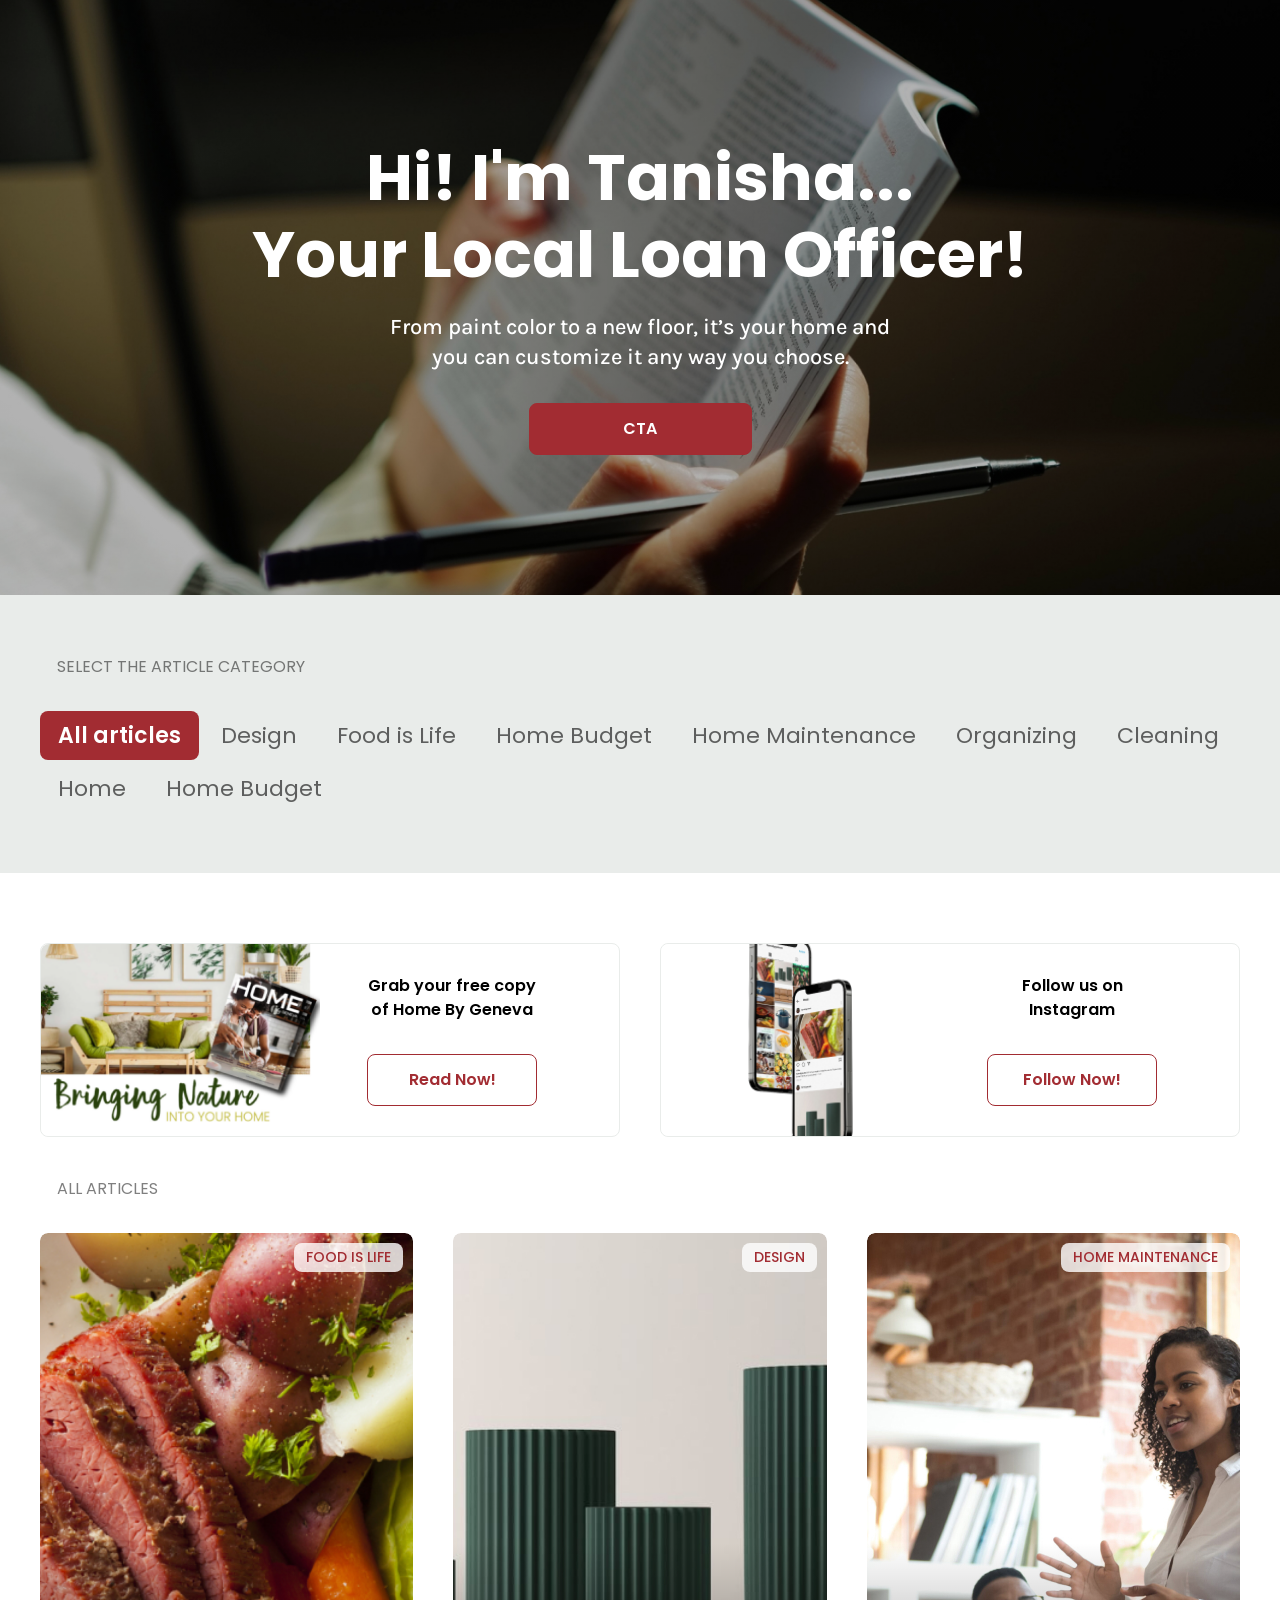
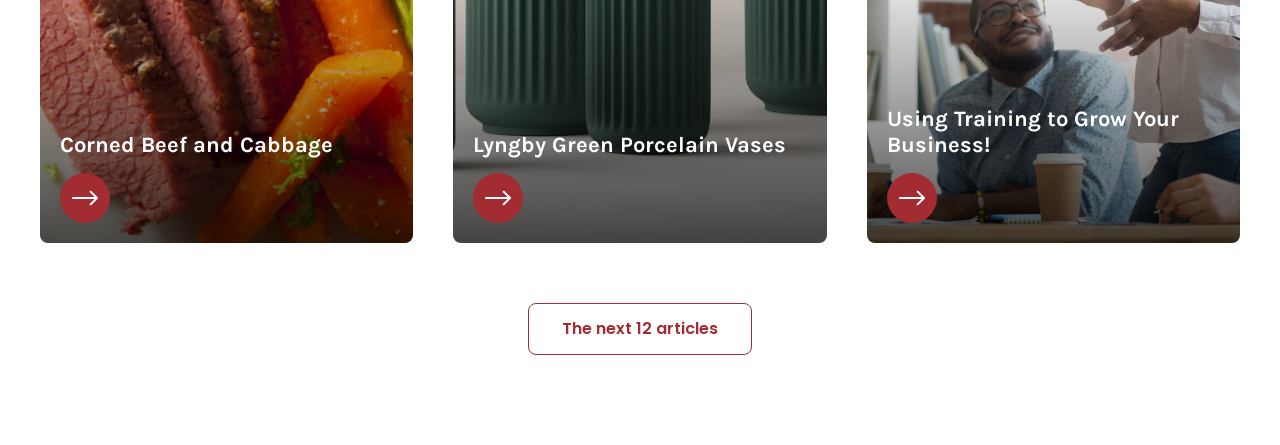
<file: index.html>
<!DOCTYPE html>
<html lang="en">

<head>
  <meta charset="UTF-8">
  <meta http-equiv="X-UA-Compatible" content="IE=edge">
  <meta name="viewport" content="width=device-width, initial-scale=1.0">
  <link rel="stylesheet" href="./scss/styles.css">
  <title>Geneva</title>
</head>

<body>
  <header></header>
  <main>

    <section class="hero">
      <img class="hero__img" src="./img/hero.jpg" alt="hero-bg" />
      <div class="container">
        <div class="hero__info">
          <h1 class="hero__title">
            Hi! I'm Tanisha...<br />
            Your Local Loan Officer!
          </h1>
          <p class="hero__descr">
            From paint color to a new floor, it’s your home and you can customize it any way you choose.
          </p>
          <button class=" hero__btn btn">
            CTA
          </button>
        </div>
      </div>

    </section>
    <section class="section">
      <div class="tags">
        <div class="container">
          <p class="tags__title h2">
            select the article category
          </p>
          <div class="tags__wrapper">
            <a href="#" class="tags__tag js--active">
              All <span class="tags__tag--hidden">articles</span>
            </a>
            <a href="#" class="tags__tag">
              Design
            </a>
            <a href="#" class="tags__tag">
              Food is Life
            </a>
            <a href="#" class="tags__tag">
              Home Budget
            </a>
            <a href="#" class="tags__tag">
              Home Maintenance
            </a>
            <a href="#" class="tags__tag">
              Organizing
            </a>
            <a href="#" class="tags__tag">
              Cleaning
            </a>
            <a href="#" class="tags__tag">
              Home
            </a>
            <a href="#" class="tags__tag">
              Home Budget
            </a>
          </div>
        </div>
      </div>
      <div class="body">
        <div class="container">
          <div class="body__banners">
            <div class="body__banner banner">
              <img class="banner__img" src="./img/read-banner.png" alt="books" />
              <div class="banner__content">
                <p class="banner__title">
                  Grab your free copy of Home By Geneva
                </p>
                <a href="#" class="banner__btn btn">Read Now!</a>
              </div>

            </div>
            <div class="body__banner banner">
              <img class="banner__img" src="./img/insta-banner.png" alt="instagram" />
              <div class="banner__content">
                <p class="banner__title">
                  Follow us on Instagram
                </p>
                <a href="#" class="banner__btn btn">Follow Now!</a>
              </div>

            </div>
          </div>
          <h2 class="body__h2 h2">
            All articles
          </h2>
          <div class="articles">
            <a href="#" class="articles__preview">
              <div class="articles__tag">
                Food is Life
              </div>
              <img class="articles__img" src="./img/article-img.jpg" alt="food" />
              <div class="articles__info">
                <h3 class="articles__title">
                  Corned Beef and Cabbage
                </h3>
                <button class="articles__btn">
                  <svg width="26" height="16" viewBox="0 0 26 16" fill="none" xmlns="http://www.w3.org/2000/svg">
                    <path
                      d="M1 7C0.447715 7 -4.82823e-08 7.44772 0 8C4.82823e-08 8.55228 0.447715 9 1 9L1 7ZM25.7071 8.7071C26.0976 8.31658 26.0976 7.68342 25.7071 7.29289L19.3431 0.928931C18.9526 0.538406 18.3195 0.538406 17.9289 0.928931C17.5384 1.31946 17.5384 1.95262 17.9289 2.34314L23.5858 8L17.9289 13.6569C17.5384 14.0474 17.5384 14.6805 17.9289 15.0711C18.3195 15.4616 18.9526 15.4616 19.3431 15.0711L25.7071 8.7071ZM1 9L25 9L25 7L1 7L1 9Z"
                      fill="white" />
                  </svg>
                </button>
              </div>
            </a>
            <a href="#" class="articles__preview">
              <div class="articles__tag">
                Design
              </div>
              <img class="articles__img" src="./img/article-img-2.jpg" alt="food" />
              <div class="articles__info">
                <h3 class="articles__title">
                  Lyngby Green Porcelain Vases
                </h3>
                <button class="articles__btn">
                  <svg width="26" height="16" viewBox="0 0 26 16" fill="none" xmlns="http://www.w3.org/2000/svg">
                    <path
                      d="M1 7C0.447715 7 -4.82823e-08 7.44772 0 8C4.82823e-08 8.55228 0.447715 9 1 9L1 7ZM25.7071 8.7071C26.0976 8.31658 26.0976 7.68342 25.7071 7.29289L19.3431 0.928931C18.9526 0.538406 18.3195 0.538406 17.9289 0.928931C17.5384 1.31946 17.5384 1.95262 17.9289 2.34314L23.5858 8L17.9289 13.6569C17.5384 14.0474 17.5384 14.6805 17.9289 15.0711C18.3195 15.4616 18.9526 15.4616 19.3431 15.0711L25.7071 8.7071ZM1 9L25 9L25 7L1 7L1 9Z"
                      fill="white" />
                  </svg>
                </button>
              </div>
            </a>
            <a href="#" class="articles__preview">
              <div class="articles__tag">
                Home Maintenance
              </div>
              <img class="articles__img" src="./img/article-img-3.jpg" alt="food" />
              <div class="articles__info">
                <h3 class="articles__title">
                  Using Training to Grow Your Business!
                </h3>
                <button class="articles__btn">
                  <svg width="26" height="16" viewBox="0 0 26 16" fill="none" xmlns="http://www.w3.org/2000/svg">
                    <path
                      d="M1 7C0.447715 7 -4.82823e-08 7.44772 0 8C4.82823e-08 8.55228 0.447715 9 1 9L1 7ZM25.7071 8.7071C26.0976 8.31658 26.0976 7.68342 25.7071 7.29289L19.3431 0.928931C18.9526 0.538406 18.3195 0.538406 17.9289 0.928931C17.5384 1.31946 17.5384 1.95262 17.9289 2.34314L23.5858 8L17.9289 13.6569C17.5384 14.0474 17.5384 14.6805 17.9289 15.0711C18.3195 15.4616 18.9526 15.4616 19.3431 15.0711L25.7071 8.7071ZM1 9L25 9L25 7L1 7L1 9Z"
                      fill="white" />
                  </svg>
                </button>
              </div>
            </a>

          </div>
          <div class="body__footer">
            <button class="body__more btn">
              The next 12 articles
            </button>
          </div>
        </div>

      </div>

    </section>
  </main>
  <footer></footer>
</body>

</html>
</file>
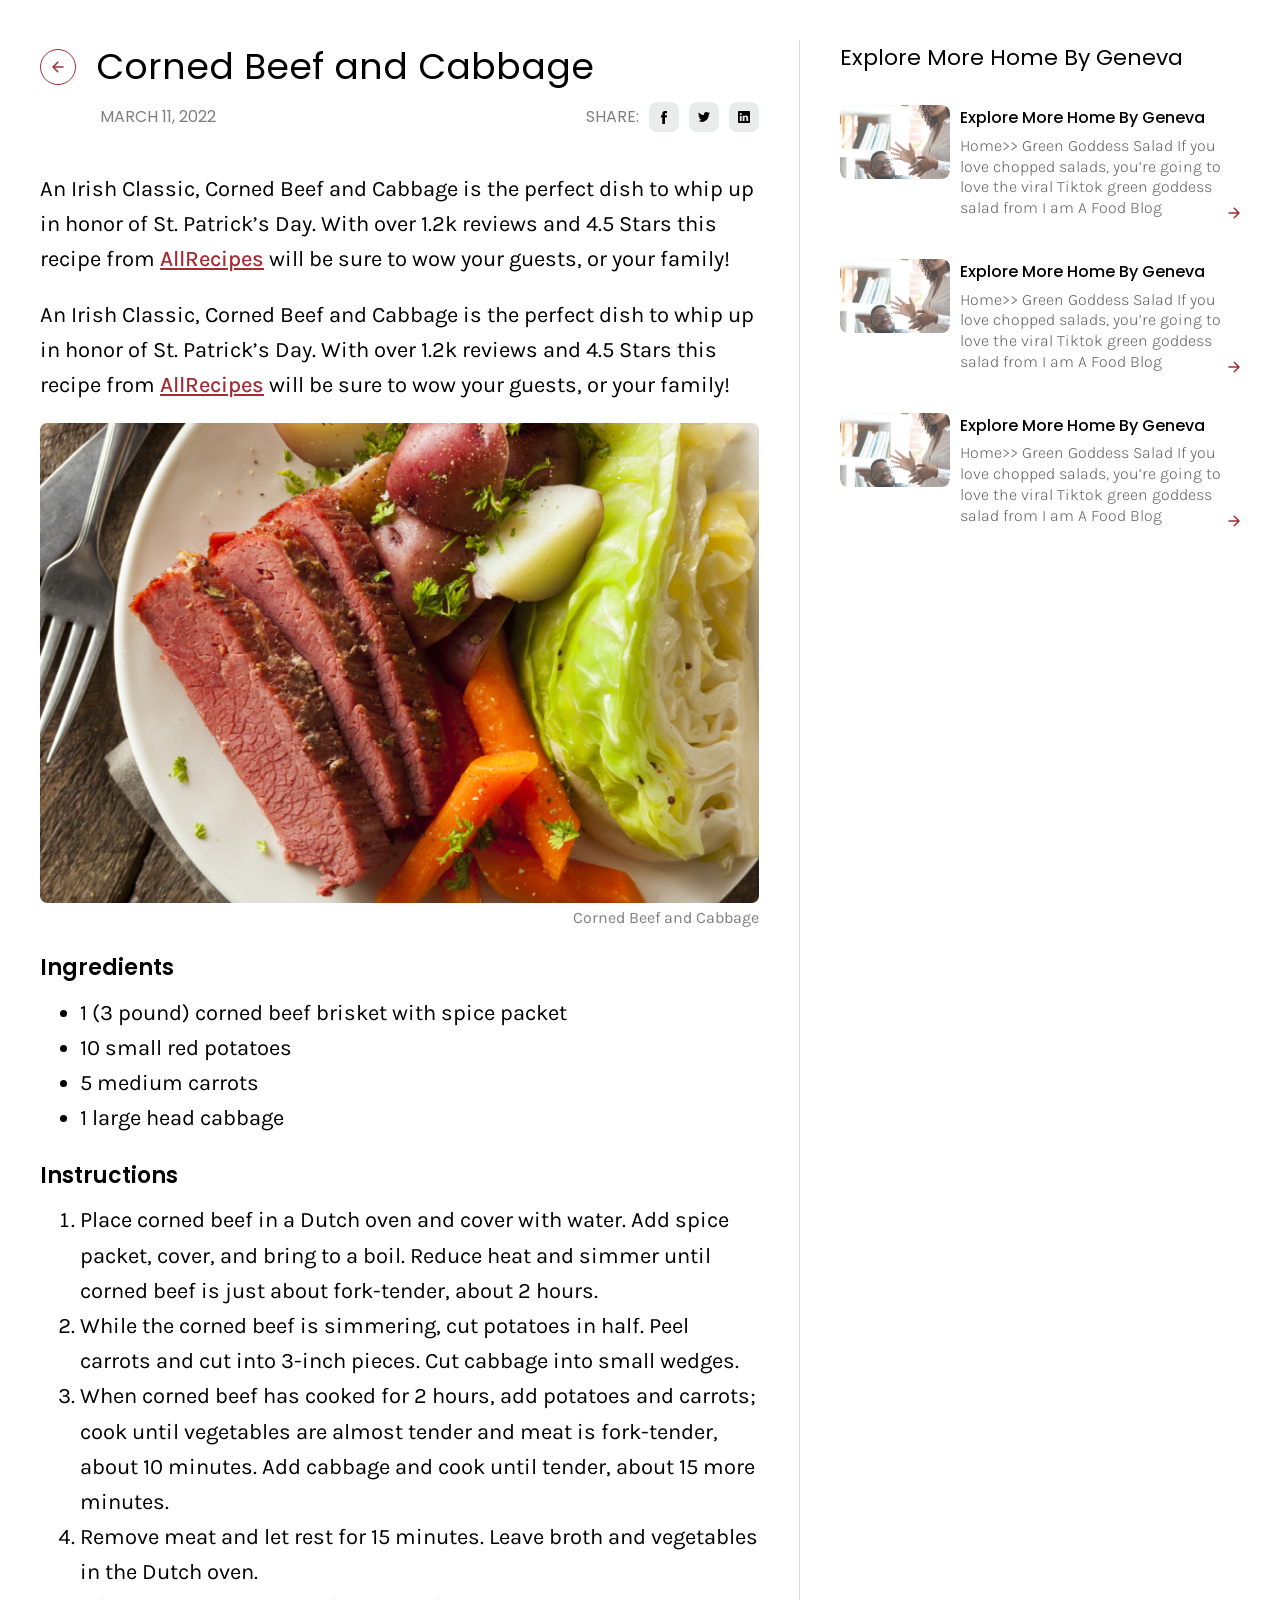
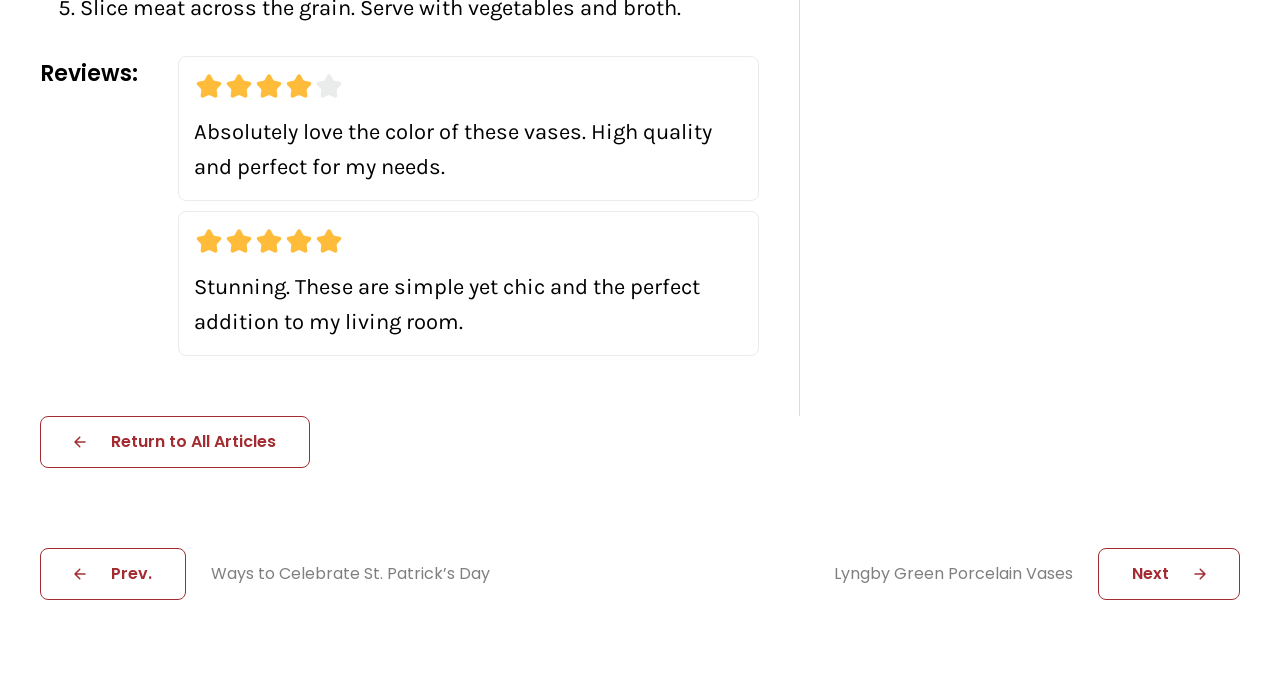
<file: article.html>
<!DOCTYPE html>
<html lang="en">

<head>
  <meta charset="UTF-8">
  <meta http-equiv="X-UA-Compatible" content="IE=edge">
  <meta name="viewport" content="width=device-width, initial-scale=1.0">
  <link rel="stylesheet" href="./scss/styles.css">

  <title>Article</title>
</head>

<body>
  <header></header>
  <main class="main">
    <div class="container">
      <div class="article__wrp">
        <div class="article">
          <h1 class="article__title">
            <svg class="circle-arrow" width="36" height="36" viewBox="0 0 36 36" fill="none"
              xmlns="http://www.w3.org/2000/svg">
              <path
                d="M0.500002 18C0.500001 8.33502 8.33502 0.499999 18 0.499998C27.665 0.499997 35.5 8.33501 35.5 18C35.5 27.665 27.665 35.5 18 35.5C8.33502 35.5 0.500003 27.665 0.500002 18Z"
                stroke="#A22C32" />
              <path
                d="M23 18.75C23.4142 18.75 23.75 18.4142 23.75 18C23.75 17.5858 23.4142 17.25 23 17.25V18.75ZM12.4697 17.4697C12.1768 17.7626 12.1768 18.2374 12.4697 18.5303L17.2426 23.3033C17.5355 23.5962 18.0104 23.5962 18.3033 23.3033C18.5962 23.0104 18.5962 22.5355 18.3033 22.2426L14.0607 18L18.3033 13.7574C18.5962 13.4645 18.5962 12.9896 18.3033 12.6967C18.0104 12.4038 17.5355 12.4038 17.2426 12.6967L12.4697 17.4697ZM23 17.25H13V18.75H23V17.25Z"
                fill="#A22C32" />
            </svg>
            Corned Beef and Cabbage
          </h1>
          <div class="article__links">
            <p class="article__date">March 11, 2022</p>
            <div class="article__socials">
              <span class="article__social-text">
                Share:
              </span>
              <div class="article__social-icons">
                <a href="#" class="article__social-icon">
                  <svg width="6" height="13" viewBox="0 0 6 13" fill="none" xmlns="http://www.w3.org/2000/svg">
                    <path
                      d="M5.75839 6.48748H3.97872V13H1.28239V6.48748H0V4.19872H1.28239V2.71763C1.28239 1.6585 1.78606 0 4.00273 0L6 0.00834665V2.22998H4.55085C4.31314 2.22998 3.9789 2.34861 3.9789 2.85384V4.20085H5.99396L5.75839 6.48748Z"
                      fill="black" />
                  </svg>
                </a>
                <a href="#" class="article__social-icon">
                  <svg width="12" height="10" viewBox="0 0 12 10" fill="none" xmlns="http://www.w3.org/2000/svg">
                    <path
                      d="M12 1.18385C11.5586 1.38454 11.0838 1.52029 10.5859 1.58091C11.0943 1.26857 11.4844 0.774358 11.6686 0.184505C11.1929 0.473877 10.6657 0.683799 10.1052 0.79695C9.65611 0.306505 9.01625 0 8.30772 0C6.94832 0 5.84577 1.13057 5.84577 2.52452C5.84577 2.72239 5.86762 2.915 5.90985 3.09988C3.86377 2.99463 2.04957 1.98965 0.835215 0.461828C0.623336 0.834604 0.50179 1.26857 0.50179 1.73115C0.50179 2.6068 0.936748 3.37984 1.59699 3.83244C1.19361 3.81945 0.813734 3.70592 0.481961 3.51633C0.481777 3.52706 0.481777 3.5378 0.481777 3.54834C0.481777 4.77153 1.33076 5.79177 2.45681 6.02353C2.25044 6.08152 2.0325 6.11221 1.80832 6.11221C1.64932 6.11221 1.49527 6.09658 1.34508 6.06721C1.65831 7.06994 2.56734 7.79987 3.64491 7.82039C2.80217 8.4976 1.74075 8.90106 0.586983 8.90106C0.38869 8.90106 0.192234 8.8892 0 8.86567C1.08896 9.58223 2.38337 10 3.77362 10C8.30203 10 10.7785 6.15325 10.7785 2.81691C10.7785 2.70752 10.7761 2.59851 10.7713 2.49045C11.2527 2.13461 11.6701 1.69011 12 1.18385V1.18385Z"
                      fill="black" />
                  </svg>
                </a>
                <a href="#" class="article__social-icon">
                  <svg width="12" height="12" viewBox="0 0 12 12" fill="none" xmlns="http://www.w3.org/2000/svg">
                    <path
                      d="M11.1127 8.38973e-05H0.887324C0.772381 -0.00150285 0.65825 0.0194321 0.551448 0.0616933C0.444646 0.103954 0.347266 0.166714 0.264868 0.246388C0.18247 0.326061 0.116669 0.421089 0.0712225 0.526042C0.0257761 0.630996 0.00157448 0.74382 0 0.858072V11.1419C0.00157448 11.2562 0.0257761 11.369 0.0712225 11.474C0.116669 11.5789 0.18247 11.6739 0.264868 11.7536C0.347266 11.8333 0.444646 11.896 0.551448 11.9383C0.65825 11.9806 0.772381 12.0015 0.887324 11.9999H11.1127C11.2276 12.0015 11.3418 11.9806 11.4486 11.9383C11.5554 11.896 11.6527 11.8333 11.7351 11.7536C11.8175 11.6739 11.8833 11.5789 11.9288 11.474C11.9742 11.369 11.9984 11.2562 12 11.1419V0.858072C11.9984 0.74382 11.9742 0.630996 11.9288 0.526042C11.8833 0.421089 11.8175 0.326061 11.7351 0.246388C11.6527 0.166714 11.5554 0.103954 11.4486 0.0616933C11.3418 0.0194321 11.2276 -0.00150285 11.1127 8.38973e-05ZM3.63984 10.0439H1.82897V4.64402H3.63984V10.0439ZM2.73441 3.88803C2.48467 3.88803 2.24515 3.78942 2.06856 3.61388C1.89197 3.43835 1.79276 3.20028 1.79276 2.95204C1.79276 2.7038 1.89197 2.46573 2.06856 2.2902C2.24515 2.11467 2.48467 2.01606 2.73441 2.01606C2.86702 2.00111 3.00131 2.01417 3.1285 2.05438C3.25568 2.0946 3.37288 2.16107 3.47243 2.24943C3.57198 2.33779 3.65163 2.44606 3.70616 2.56714C3.76069 2.68822 3.78888 2.81938 3.78888 2.95204C3.78888 3.0847 3.76069 3.21587 3.70616 3.33695C3.65163 3.45803 3.57198 3.56629 3.47243 3.65466C3.37288 3.74302 3.25568 3.80948 3.1285 3.8497C3.00131 3.88992 2.86702 3.90298 2.73441 3.88803ZM10.171 10.0439H8.36016V7.14598C8.36016 6.41999 8.1006 5.946 7.44266 5.946C7.23903 5.94748 7.04076 6.01097 6.87455 6.1279C6.70834 6.24483 6.58218 6.4096 6.51308 6.59999C6.46584 6.74101 6.44537 6.88953 6.45272 7.03798V10.0379H4.64185C4.64185 10.0379 4.64185 5.13001 4.64185 4.63802H6.45272V5.40001C6.61722 5.11628 6.85648 4.88253 7.14473 4.72394C7.43298 4.56535 7.7593 4.48793 8.08853 4.50002C9.29577 4.50002 10.171 5.27401 10.171 6.93599V10.0439Z"
                      fill="black" />
                  </svg>
                </a>
              </div>
            </div>

          </div>
          <div class="article__body">
            <p>An Irish Classic, Corned Beef and Cabbage is the perfect dish to whip up in honor of St. Patrick’s Day.
              With over 1.2k reviews and 4.5 Stars this recipe from <a href="#">AllRecipes</a> will be sure to wow
              your
              guests, or your
              family!</p>
            <p>An Irish Classic, Corned Beef and Cabbage is the perfect dish to whip up in honor of St. Patrick’s Day.
              With over 1.2k reviews and 4.5 Stars this recipe from <a href="#">AllRecipes</a> will be sure to wow
              your
              guests, or your
              family!</p>
            <img src="./img/article-img.jpg" alt="" />
            <span class="img-descr">Corned Beef and Cabbage</span>
            <h2>Ingredients</h2>
            <ul>
              <li>1 (3 pound) corned beef brisket with spice packet</li>
              <li>10 small red potatoes</li>
              <li>5 medium carrots</li>
              <li>1 large head cabbage</li>
            </ul>
            <h2>
              Instructions
            </h2>
            <ol>
              <li>
                Place corned beef in a Dutch oven and cover with water. Add spice packet, cover, and bring to a boil.
                Reduce
                heat and simmer until corned beef is just about fork-tender, about 2 hours.
              </li>
              <li>
                While the corned beef is simmering, cut potatoes in half. Peel carrots and cut into 3-inch pieces. Cut
                cabbage into small wedges.
              </li>
              <li>
                When corned beef has cooked for 2 hours, add potatoes and carrots; cook until vegetables are almost
                tender
                and meat is fork-tender, about 10 minutes. Add cabbage and cook until tender, about 15 more minutes.
              </li>
              <li>
                Remove meat and let rest for 15 minutes. Leave broth and vegetables in the Dutch oven.
              </li>
              <li>
                Slice meat across the grain. Serve with vegetables and broth.
              </li>
            </ol>
            <div class="reviews">
              <h2>Reviews:</h2>
              <div class="reviews__wrapper">
                <div class="reviews__box">
                  <div class="stars">
                    <svg width="150" height="30" viewBox="0 0 150 30" fill="none" xmlns="http://www.w3.org/2000/svg">
                      <path
                        d="M13.2441 3.21957C14.0021 1.82969 15.9979 1.82969 16.7559 3.21957L19.2183 7.73483C19.506 8.26228 20.0155 8.63248 20.6061 8.74306L25.6613 9.68973C27.2174 9.98113 27.8341 11.8792 26.7464 13.0296L23.2131 16.7668C22.8004 17.2034 22.6058 17.8024 22.6831 18.3982L23.3449 23.4985C23.5486 25.0685 21.934 26.2415 20.5038 25.5626L15.8577 23.3571C15.3149 23.0995 14.6851 23.0995 14.1423 23.3571L9.49616 25.5626C8.06597 26.2415 6.4514 25.0685 6.65512 23.4985L7.31693 18.3982C7.39424 17.8024 7.19962 17.2034 6.78687 16.7668L3.25356 13.0296C2.16594 11.8792 2.78264 9.98113 4.33874 9.68973L9.39394 8.74306C9.98447 8.63248 10.494 8.26228 10.7817 7.73483L13.2441 3.21957Z"
                        fill="#FFBC3A" />
                      <path
                        d="M43.2441 3.21957C44.0021 1.82969 45.9979 1.82969 46.7559 3.21957L49.2183 7.73483C49.506 8.26228 50.0155 8.63248 50.6061 8.74306L55.6613 9.68973C57.2174 9.98113 57.8341 11.8792 56.7464 13.0296L53.2131 16.7668C52.8004 17.2034 52.6058 17.8024 52.6831 18.3982L53.3449 23.4985C53.5486 25.0685 51.934 26.2415 50.5038 25.5626L45.8577 23.3571C45.3149 23.0995 44.6851 23.0995 44.1423 23.3571L39.4962 25.5626C38.066 26.2415 36.4514 25.0685 36.6551 23.4985L37.3169 18.3982C37.3942 17.8024 37.1996 17.2034 36.7869 16.7668L33.2536 13.0296C32.1659 11.8792 32.7826 9.98113 34.3387 9.68973L39.3939 8.74306C39.9845 8.63248 40.494 8.26228 40.7817 7.73483L43.2441 3.21957Z"
                        fill="#FFBC3A" />
                      <path
                        d="M73.2441 3.21957C74.0021 1.82969 75.9979 1.82969 76.7559 3.21957L79.2183 7.73483C79.506 8.26228 80.0155 8.63248 80.6061 8.74306L85.6613 9.68973C87.2174 9.98113 87.8341 11.8792 86.7464 13.0296L83.2131 16.7668C82.8004 17.2034 82.6058 17.8024 82.6831 18.3982L83.3449 23.4985C83.5486 25.0685 81.934 26.2415 80.5038 25.5626L75.8577 23.3571C75.3149 23.0995 74.6851 23.0995 74.1423 23.3571L69.4962 25.5626C68.066 26.2415 66.4514 25.0685 66.6551 23.4985L67.3169 18.3982C67.3942 17.8024 67.1996 17.2034 66.7869 16.7668L63.2536 13.0296C62.1659 11.8792 62.7826 9.98113 64.3387 9.68973L69.3939 8.74306C69.9845 8.63248 70.494 8.26228 70.7817 7.73483L73.2441 3.21957Z"
                        fill="#FFBC3A" />
                      <path
                        d="M103.244 3.21957C104.002 1.82969 105.998 1.82969 106.756 3.21957L109.218 7.73483C109.506 8.26228 110.016 8.63248 110.606 8.74306L115.661 9.68973C117.217 9.98113 117.834 11.8792 116.746 13.0296L113.213 16.7668C112.8 17.2034 112.606 17.8024 112.683 18.3982L113.345 23.4985C113.549 25.0685 111.934 26.2415 110.504 25.5626L105.858 23.3571C105.315 23.0995 104.685 23.0995 104.142 23.3571L99.4962 25.5626C98.066 26.2415 96.4514 25.0685 96.6551 23.4985L97.3169 18.3982C97.3942 17.8024 97.1996 17.2034 96.7869 16.7668L93.2536 13.0296C92.1659 11.8792 92.7826 9.98113 94.3387 9.68973L99.3939 8.74306C99.9845 8.63248 100.494 8.26228 100.782 7.73483L103.244 3.21957Z"
                        fill="#FFBC3A" />
                      <path
                        d="M133.244 3.21957C134.002 1.82969 135.998 1.82969 136.756 3.21957L139.218 7.73483C139.506 8.26228 140.016 8.63248 140.606 8.74306L145.661 9.68973C147.217 9.98113 147.834 11.8792 146.746 13.0296L143.213 16.7668C142.8 17.2034 142.606 17.8024 142.683 18.3982L143.345 23.4985C143.549 25.0685 141.934 26.2415 140.504 25.5626L135.858 23.3571C135.315 23.0995 134.685 23.0995 134.142 23.3571L129.496 25.5626C128.066 26.2415 126.451 25.0685 126.655 23.4985L127.317 18.3982C127.394 17.8024 127.2 17.2034 126.787 16.7668L123.254 13.0296C122.166 11.8792 122.783 9.98113 124.339 9.68973L129.394 8.74306C129.984 8.63248 130.494 8.26228 130.782 7.73483L133.244 3.21957Z"
                        fill="#E9ECEA" />
                    </svg>
                  </div>
                  <p class="reviews__text">
                    Absolutely love the color of these vases. High quality and perfect for my needs.
                  </p>
                </div>
                <div class="reviews__box">
                  <div class="stars">
                    <svg width="150" height="30" viewBox="0 0 150 30" fill="none" xmlns="http://www.w3.org/2000/svg">
                      <path
                        d="M13.2441 3.21957C14.0021 1.82969 15.9979 1.82969 16.7559 3.21957L19.2183 7.73483C19.506 8.26228 20.0155 8.63248 20.6061 8.74306L25.6613 9.68973C27.2174 9.98113 27.8341 11.8792 26.7464 13.0296L23.2131 16.7668C22.8004 17.2034 22.6058 17.8024 22.6831 18.3982L23.3449 23.4985C23.5486 25.0685 21.934 26.2415 20.5038 25.5626L15.8577 23.3571C15.3149 23.0995 14.6851 23.0995 14.1423 23.3571L9.49616 25.5626C8.06597 26.2415 6.4514 25.0685 6.65512 23.4985L7.31693 18.3982C7.39424 17.8024 7.19962 17.2034 6.78687 16.7668L3.25356 13.0296C2.16594 11.8792 2.78264 9.98113 4.33874 9.68973L9.39394 8.74306C9.98447 8.63248 10.494 8.26228 10.7817 7.73483L13.2441 3.21957Z"
                        fill="#FFBC3A" />
                      <path
                        d="M43.2441 3.21957C44.0021 1.82969 45.9979 1.82969 46.7559 3.21957L49.2183 7.73483C49.506 8.26228 50.0155 8.63248 50.6061 8.74306L55.6613 9.68973C57.2174 9.98113 57.8341 11.8792 56.7464 13.0296L53.2131 16.7668C52.8004 17.2034 52.6058 17.8024 52.6831 18.3982L53.3449 23.4985C53.5486 25.0685 51.934 26.2415 50.5038 25.5626L45.8577 23.3571C45.3149 23.0995 44.6851 23.0995 44.1423 23.3571L39.4962 25.5626C38.066 26.2415 36.4514 25.0685 36.6551 23.4985L37.3169 18.3982C37.3942 17.8024 37.1996 17.2034 36.7869 16.7668L33.2536 13.0296C32.1659 11.8792 32.7826 9.98113 34.3387 9.68973L39.3939 8.74306C39.9845 8.63248 40.494 8.26228 40.7817 7.73483L43.2441 3.21957Z"
                        fill="#FFBC3A" />
                      <path
                        d="M73.2441 3.21957C74.0021 1.82969 75.9979 1.82969 76.7559 3.21957L79.2183 7.73483C79.506 8.26228 80.0155 8.63248 80.6061 8.74306L85.6613 9.68973C87.2174 9.98113 87.8341 11.8792 86.7464 13.0296L83.2131 16.7668C82.8004 17.2034 82.6058 17.8024 82.6831 18.3982L83.3449 23.4985C83.5486 25.0685 81.934 26.2415 80.5038 25.5626L75.8577 23.3571C75.3149 23.0995 74.6851 23.0995 74.1423 23.3571L69.4962 25.5626C68.066 26.2415 66.4514 25.0685 66.6551 23.4985L67.3169 18.3982C67.3942 17.8024 67.1996 17.2034 66.7869 16.7668L63.2536 13.0296C62.1659 11.8792 62.7826 9.98113 64.3387 9.68973L69.3939 8.74306C69.9845 8.63248 70.494 8.26228 70.7817 7.73483L73.2441 3.21957Z"
                        fill="#FFBC3A" />
                      <path
                        d="M103.244 3.21957C104.002 1.82969 105.998 1.82969 106.756 3.21957L109.218 7.73483C109.506 8.26228 110.016 8.63248 110.606 8.74306L115.661 9.68973C117.217 9.98113 117.834 11.8792 116.746 13.0296L113.213 16.7668C112.8 17.2034 112.606 17.8024 112.683 18.3982L113.345 23.4985C113.549 25.0685 111.934 26.2415 110.504 25.5626L105.858 23.3571C105.315 23.0995 104.685 23.0995 104.142 23.3571L99.4962 25.5626C98.066 26.2415 96.4514 25.0685 96.6551 23.4985L97.3169 18.3982C97.3942 17.8024 97.1996 17.2034 96.7869 16.7668L93.2536 13.0296C92.1659 11.8792 92.7826 9.98113 94.3387 9.68973L99.3939 8.74306C99.9845 8.63248 100.494 8.26228 100.782 7.73483L103.244 3.21957Z"
                        fill="#FFBC3A" />
                      <path
                        d="M133.244 3.21957C134.002 1.82969 135.998 1.82969 136.756 3.21957L139.218 7.73483C139.506 8.26228 140.016 8.63248 140.606 8.74306L145.661 9.68973C147.217 9.98113 147.834 11.8792 146.746 13.0296L143.213 16.7668C142.8 17.2034 142.606 17.8024 142.683 18.3982L143.345 23.4985C143.549 25.0685 141.934 26.2415 140.504 25.5626L135.858 23.3571C135.315 23.0995 134.685 23.0995 134.142 23.3571L129.496 25.5626C128.066 26.2415 126.451 25.0685 126.655 23.4985L127.317 18.3982C127.394 17.8024 127.2 17.2034 126.787 16.7668L123.254 13.0296C122.166 11.8792 122.783 9.98113 124.339 9.68973L129.394 8.74306C129.984 8.63248 130.494 8.26228 130.782 7.73483L133.244 3.21957Z"
                        fill="#FFBC3A" />
                    </svg>
                  </div>
                  <p class="reviews__text">
                    Stunning. These are simple yet chic and the perfect addition to my living room.
                  </p>
                </div>
              </div>
            </div>
          </div>

        </div>
        <div class="article__sidebar article-sidebar">
          <p class="article-sidebar__title-main">Explore More Home By Geneva</p>
          <div class="article-sidebar__grid">
            <div class="article-sidebar__wrp">
              <div class="article-sidebar__img-wrp">
                <img class="article-sidebar__img" src="./img/article-img-3.jpg" />
              </div>

              <div class="article-sidebar__info">
                <p class="article-sidebar__title">
                  Explore More Home By Geneva
                </p>
                <p class="article-sidebar__text">
                  Home>> Green Goddess Salad If you love chopped salads, you’re going to love the viral Tiktok green
                  goddess
                  salad from I am A Food Blog
                </p>
              </div>
              <svg class="arrow-right-s" width="12" height="12" viewBox="0 0 12 12" fill="none"
                xmlns="http://www.w3.org/2000/svg">
                <path
                  d="M11 6.75C11.4142 6.75 11.75 6.41421 11.75 6C11.75 5.58579 11.4142 5.25 11 5.25V6.75ZM0.46967 5.46967C0.176777 5.76256 0.176777 6.23744 0.46967 6.53033L5.24264 11.3033C5.53553 11.5962 6.01041 11.5962 6.3033 11.3033C6.59619 11.0104 6.59619 10.5355 6.3033 10.2426L2.06066 6L6.3033 1.75736C6.59619 1.46447 6.59619 0.989593 6.3033 0.696699C6.01041 0.403806 5.53553 0.403806 5.24264 0.696699L0.46967 5.46967ZM11 5.25L1 5.25V6.75L11 6.75V5.25Z"
                  fill="#A22C32" />
              </svg>
            </div>
            <div class="article-sidebar__wrp">
              <div class="article-sidebar__img-wrp">
                <img class="article-sidebar__img" src="./img/article-img-3.jpg" />
              </div>

              <div class="article-sidebar__info">
                <p class="article-sidebar__title">
                  Explore More Home By Geneva
                </p>
                <p class="article-sidebar__text">
                  Home>> Green Goddess Salad If you love chopped salads, you’re going to love the viral Tiktok green
                  goddess
                  salad from I am A Food Blog
                </p>
              </div>
              <svg class="arrow-right-s" width="12" height="12" viewBox="0 0 12 12" fill="none"
                xmlns="http://www.w3.org/2000/svg">
                <path
                  d="M11 6.75C11.4142 6.75 11.75 6.41421 11.75 6C11.75 5.58579 11.4142 5.25 11 5.25V6.75ZM0.46967 5.46967C0.176777 5.76256 0.176777 6.23744 0.46967 6.53033L5.24264 11.3033C5.53553 11.5962 6.01041 11.5962 6.3033 11.3033C6.59619 11.0104 6.59619 10.5355 6.3033 10.2426L2.06066 6L6.3033 1.75736C6.59619 1.46447 6.59619 0.989593 6.3033 0.696699C6.01041 0.403806 5.53553 0.403806 5.24264 0.696699L0.46967 5.46967ZM11 5.25L1 5.25V6.75L11 6.75V5.25Z"
                  fill="#A22C32" />
              </svg>
            </div>
            <div class="article-sidebar__wrp">
              <div class="article-sidebar__img-wrp">
                <img class="article-sidebar__img" src="./img/article-img-3.jpg" />
              </div>

              <div class="article-sidebar__info">
                <p class="article-sidebar__title">
                  Explore More Home By Geneva
                </p>
                <p class="article-sidebar__text">
                  Home>> Green Goddess Salad If you love chopped salads, you’re going to love the viral Tiktok green
                  goddess
                  salad from I am A Food Blog
                </p>
              </div>
              <svg class="arrow-right-s" width="12" height="12" viewBox="0 0 12 12" fill="none"
                xmlns="http://www.w3.org/2000/svg">
                <path
                  d="M11 6.75C11.4142 6.75 11.75 6.41421 11.75 6C11.75 5.58579 11.4142 5.25 11 5.25V6.75ZM0.46967 5.46967C0.176777 5.76256 0.176777 6.23744 0.46967 6.53033L5.24264 11.3033C5.53553 11.5962 6.01041 11.5962 6.3033 11.3033C6.59619 11.0104 6.59619 10.5355 6.3033 10.2426L2.06066 6L6.3033 1.75736C6.59619 1.46447 6.59619 0.989593 6.3033 0.696699C6.01041 0.403806 5.53553 0.403806 5.24264 0.696699L0.46967 5.46967ZM11 5.25L1 5.25V6.75L11 6.75V5.25Z"
                  fill="#A22C32" />
              </svg>
            </div>
          </div>
        </div>
      </div>
      <button class="btn">
        <svg class="arrow" width="12" height="12" viewBox="0 0 12 12" fill="none" xmlns="http://www.w3.org/2000/svg">
          <path
            d="M11 6.75C11.4142 6.75 11.75 6.41421 11.75 6C11.75 5.58579 11.4142 5.25 11 5.25V6.75ZM0.46967 5.46967C0.176777 5.76256 0.176777 6.23744 0.46967 6.53033L5.24264 11.3033C5.53553 11.5962 6.01041 11.5962 6.3033 11.3033C6.59619 11.0104 6.59619 10.5355 6.3033 10.2426L2.06066 6L6.3033 1.75736C6.59619 1.46447 6.59619 0.989593 6.3033 0.696699C6.01041 0.403806 5.53553 0.403806 5.24264 0.696699L0.46967 5.46967ZM11 5.25L1 5.25V6.75L11 6.75V5.25Z"
            fill="currentColor" />
        </svg>
        Return to All Articles</button>
      <div class="article-footer">
        <div class="article-footer__half">
          <button class="btn">
            <svg class="arrow" width="12" height="12" viewBox="0 0 12 12" fill="none"
              xmlns="http://www.w3.org/2000/svg">
              <path
                d="M11 6.75C11.4142 6.75 11.75 6.41421 11.75 6C11.75 5.58579 11.4142 5.25 11 5.25V6.75ZM0.46967 5.46967C0.176777 5.76256 0.176777 6.23744 0.46967 6.53033L5.24264 11.3033C5.53553 11.5962 6.01041 11.5962 6.3033 11.3033C6.59619 11.0104 6.59619 10.5355 6.3033 10.2426L2.06066 6L6.3033 1.75736C6.59619 1.46447 6.59619 0.989593 6.3033 0.696699C6.01041 0.403806 5.53553 0.403806 5.24264 0.696699L0.46967 5.46967ZM11 5.25L1 5.25V6.75L11 6.75V5.25Z"
                fill="currentColor" />
            </svg>
            Prev.</button>
          <p class="article-footer__name article-footer__name--left">
            Ways to Celebrate St. Patrick’s Day
          </p>
        </div>
        <div class="article-footer__half">
          <p class="article-footer__name">
            Lyngby Green Porcelain Vases
          </p>
          <button class="btn">
            Next
            <svg class="arrow-right" width="12" height="12" viewBox="0 0 12 12" fill="none"
              xmlns="http://www.w3.org/2000/svg">
              <path
                d="M11 6.75C11.4142 6.75 11.75 6.41421 11.75 6C11.75 5.58579 11.4142 5.25 11 5.25V6.75ZM0.46967 5.46967C0.176777 5.76256 0.176777 6.23744 0.46967 6.53033L5.24264 11.3033C5.53553 11.5962 6.01041 11.5962 6.3033 11.3033C6.59619 11.0104 6.59619 10.5355 6.3033 10.2426L2.06066 6L6.3033 1.75736C6.59619 1.46447 6.59619 0.989593 6.3033 0.696699C6.01041 0.403806 5.53553 0.403806 5.24264 0.696699L0.46967 5.46967ZM11 5.25L1 5.25V6.75L11 6.75V5.25Z"
                fill="currentColor" />
            </svg>
          </button>
        </div>
      </div>
    </div>
  </main>
  <footer></footer>
</body>

</html>
</file>
<file: scss/styles.css>
@import url("https://fonts.googleapis.com/css2?family=Poppins:wght@400;500;600;700&display=swap");
@import url("https://fonts.googleapis.com/css2?family=Karla:wght@400;500;600&family=Roboto:wght@400;500;700&display=swap");
*,
*::before,
*::after {
  -webkit-box-sizing: border-box;
          box-sizing: border-box;
}

ul[class],
ol[class] {
  padding: 0;
}

body,
h1,
h2,
h3,
h4,
p,
ul[class],
ol[class],
li,
figure,
figcaption,
blockquote,
dl,
dd {
  margin: 0;
}

body {
  font-family: 'Poppins', sans-serif;
  min-height: 100vh;
  scroll-behavior: smooth;
  text-rendering: optimizeSpeed;
  line-height: 1.5;
}

a:not([class]) {
  text-decoration-skip-ink: auto;
}

img {
  max-width: 100%;
  display: block;
}

input,
button,
textarea,
select {
  font: inherit;
  cursor: pointer;
}

.container {
  max-width: 1230px;
  width: 100%;
  margin: 0 auto;
  padding: 0 15px;
}

.hero {
  position: relative;
  padding: 140px 0;
}

.hero::after {
  content: '';
  width: 100%;
  height: 100%;
  position: absolute;
  inset: 0;
  background-image: -webkit-gradient(linear, left bottom, left top, from(rgba(0, 0, 0, 0.3)), to(rgba(0, 0, 0, 0.3)));
  background-image: linear-gradient(0deg, rgba(0, 0, 0, 0.3), rgba(0, 0, 0, 0.3));
}

@media screen and (max-width: 771px) {
  .hero {
    padding: 100px 0;
  }
}

.hero__img {
  position: absolute;
  inset: 0;
  -o-object-fit: cover;
     object-fit: cover;
  width: 100%;
  height: 100%;
}

.hero__info {
  position: relative;
  z-index: 2;
  display: -webkit-box;
  display: -ms-flexbox;
  display: flex;
  -webkit-box-orient: vertical;
  -webkit-box-direction: normal;
      -ms-flex-direction: column;
          flex-direction: column;
  -webkit-box-pack: center;
      -ms-flex-pack: center;
          justify-content: center;
  -webkit-box-align: center;
      -ms-flex-align: center;
          align-items: center;
}

.hero__title {
  font-weight: 700;
  font-size: 64px;
  line-height: 120%;
  text-align: center;
  color: #FFFFFF;
  margin-bottom: 18px;
}

@media screen and (max-width: 991px) {
  .hero__title {
    font-size: 55px;
  }
}

@media screen and (max-width: 771px) {
  .hero__title {
    font-size: 30px;
    line-height: 120%;
    max-width: 350px;
  }
}

.hero__descr {
  font-family: 'Karla', sans-serif;
  font-weight: 500;
  font-size: 22px;
  line-height: 140%;
  text-align: center;
  color: #FFFFFF;
  max-width: 530px;
  margin-bottom: 30px;
}

@media screen and (max-width: 991px) {
  .hero__descr {
    font-size: 20px;
    max-width: 330px;
  }
}

.hero__btn.btn {
  background-color: #A22C32;
  min-width: 223px;
  color: #FFFFFF;
}

.hero__btn.btn:hover {
  border-color: #FCCB47;
  background-color: #FCCB47;
}

.btn {
  border: 1px solid #A22C32;
  display: -webkit-box;
  display: -ms-flexbox;
  display: flex;
  -webkit-box-align: center;
      -ms-flex-align: center;
          align-items: center;
  -webkit-box-pack: center;
      -ms-flex-pack: center;
          justify-content: center;
  border-radius: 8px;
  font-weight: 600;
  font-size: 16px;
  line-height: 24px;
  text-align: center;
  color: #A22C32;
  padding: 13px 33px;
  -webkit-transition: all 0.3s ease 0s;
  transition: all 0.3s ease 0s;
  background-color: transparent;
  text-decoration: none;
  background-color: #fff;
  white-space: nowrap;
}

@media screen and (max-width: 771px) {
  .btn {
    font-size: 14px;
    line-height: 18px;
  }
}

.btn:hover {
  color: #FFFFFF;
  background-color: #A22C32;
}

.h2 {
  font-weight: 400;
  font-size: 16px;
  line-height: 24px;
  text-transform: uppercase;
  color: rgba(0, 0, 0, 0.5);
  margin-bottom: 32px;
  padding-left: 17px;
}

@media screen and (max-width: 574px) {
  .h2 {
    margin-bottom: 20px;
  }
}

.tags {
  background-color: #E9ECEA;
  padding: 60px 0;
}

@media screen and (max-width: 574px) {
  .tags {
    padding: 30px 0;
  }
}

.tags .container {
  padding-right: 0;
}

.tags__wrapper {
  display: -webkit-box;
  display: -ms-flexbox;
  display: flex;
  -ms-flex-wrap: wrap;
      flex-wrap: wrap;
  gap: 4px;
}

@media screen and (max-width: 771px) {
  .tags__wrapper {
    -ms-flex-wrap: nowrap;
        flex-wrap: nowrap;
    overflow-x: scroll;
    -ms-overflow-style: none;
    overflow: -moz-scrollbars-none;
  }
  .tags__wrapper::-webkit-scrollbar {
    height: 0;
  }
}

.tags__tag {
  font-weight: 400;
  font-size: 22px;
  line-height: 33px;
  color: rgba(0, 0, 0, 0.6);
  padding: 8px 18px;
  border-radius: 8px;
  text-decoration: none;
  display: block;
  white-space: nowrap;
  -webkit-transition: all 0.3s ease 0s;
  transition: all 0.3s ease 0s;
}

@media screen and (max-width: 385px) {
  .tags__tag--hidden {
    display: none;
  }
}

@media screen and (max-width: 991px) {
  .tags__tag {
    font-size: 20px;
    line-height: 25px;
    padding: 6px 15px;
  }
}

@media screen and (max-width: 771px) {
  .tags__tag {
    font-size: 18px;
    line-height: 22px;
  }
}

.tags__tag:hover {
  color: #FFFFFF;
  background: #A22C32;
}

.tags__tag.js--active {
  font-weight: 600;
  color: #FFFFFF;
  background: #A22C32;
}

.body {
  padding: 70px 0 90px 0;
}

.body__banners {
  display: -webkit-box;
  display: -ms-flexbox;
  display: flex;
  margin-bottom: 40px;
  gap: 40px;
}

@media screen and (max-width: 991px) {
  .body__banners {
    -ms-flex-wrap: wrap;
        flex-wrap: wrap;
    gap: 20px;
  }
}

.body__footer {
  display: -webkit-box;
  display: -ms-flexbox;
  display: flex;
  -webkit-box-pack: center;
      -ms-flex-pack: center;
          justify-content: center;
  -webkit-box-align: center;
      -ms-flex-align: center;
          align-items: center;
}

.body__more {
  margin-inline: auto;
}

.banner {
  border: 1px solid #E9ECEA;
  border-radius: 8px;
  -webkit-box-flex: 1;
      -ms-flex: 1 1 50%;
          flex: 1 1 50%;
  display: -webkit-box;
  display: -ms-flexbox;
  display: flex;
  -webkit-box-align: center;
      -ms-flex-align: center;
          align-items: center;
}

.banner__img {
  max-width: 279px;
  width: 100%;
  height: 100%;
  -o-object-fit: cover;
     object-fit: cover;
  border-top-left-radius: 8px;
  border-bottom-left-radius: 8px;
}

@media screen and (max-width: 574px) {
  .banner__img {
    max-width: 50%;
  }
}

.banner__content {
  margin: 0 auto;
  padding: 30px 65px 30px 30px;
}

@media screen and (max-width: 574px) {
  .banner__content {
    padding: 20px;
  }
}

@media screen and (max-width: 385px) {
  .banner__content {
    padding: 10px;
  }
}

.banner__title {
  font-weight: 600;
  font-size: 16px;
  line-height: 24px;
  text-align: center;
  color: #000000;
  margin-bottom: 32px;
  max-width: 170px;
  width: 100%;
}

@media screen and (max-width: 574px) {
  .banner__title {
    margin-bottom: 15px;
  }
}

@media screen and (max-width: 385px) {
  .banner__title {
    margin-bottom: 10px;
  }
}

.articles {
  display: -ms-grid;
  display: grid;
  gap: 40px;
  -ms-grid-columns: (1fr)[3];
      grid-template-columns: repeat(3, 1fr);
  margin-bottom: 60px;
}

@media screen and (max-width: 991px) {
  .articles {
    gap: 35px;
    -ms-grid-columns: (1fr)[2];
        grid-template-columns: repeat(2, 1fr);
  }
}

@media screen and (max-width: 771px) {
  .articles {
    gap: 20px;
    -ms-grid-columns: (1fr)[2];
        grid-template-columns: repeat(2, 1fr);
  }
}

@media screen and (max-width: 574px) {
  .articles {
    gap: 20px;
    -ms-grid-columns: (1fr)[1];
        grid-template-columns: repeat(1, 1fr);
  }
}

.articles__preview {
  position: relative;
  border-radius: 8px;
  height: 610px;
  text-decoration: none;
  padding: 20px;
  display: -webkit-box;
  display: -ms-flexbox;
  display: flex;
  -webkit-box-pack: end;
      -ms-flex-pack: end;
          justify-content: end;
  -webkit-box-orient: vertical;
  -webkit-box-direction: normal;
      -ms-flex-direction: column;
          flex-direction: column;
  overflow: hidden;
}

@media screen and (max-width: 771px) {
  .articles__preview {
    height: 255px;
  }
}

.articles__preview::after {
  content: '';
  background: -webkit-gradient(linear, left top, left bottom, from(rgba(0, 0, 0, 0)), to(rgba(0, 0, 0, 0.69)));
  background: linear-gradient(180deg, rgba(0, 0, 0, 0) 0%, rgba(0, 0, 0, 0.69) 100%);
  position: absolute;
  bottom: 0;
  left: 0;
  width: 100%;
  height: 300px;
}

.articles__preview:hover .articles__title {
  text-decoration: underline;
}

.articles__preview:hover .articles__img {
  -webkit-transform: scale(1.1);
          transform: scale(1.1);
}

.articles__preview:hover .articles__btn {
  background-color: #FCCB47;
}

.articles__info {
  position: relative;
  z-index: 2;
}

@media screen and (max-width: 771px) {
  .articles__info {
    display: -webkit-box;
    display: -ms-flexbox;
    display: flex;
    -webkit-box-pack: justify;
        -ms-flex-pack: justify;
            justify-content: space-between;
    -webkit-box-align: center;
        -ms-flex-align: center;
            align-items: center;
  }
}

.articles__tag {
  padding: 4px 12px;
  font-weight: 500;
  font-size: 14px;
  line-height: 21px;
  text-transform: uppercase;
  color: #A22C32;
  position: absolute;
  top: 10px;
  right: 10px;
  background: rgba(255, 255, 255, 0.8);
  border-radius: 8px;
  z-index: 2;
}

@media screen and (max-width: 771px) {
  .articles__tag {
    font-size: 12px;
  }
}

.articles__img {
  position: absolute;
  inset: 0;
  -o-object-fit: cover;
     object-fit: cover;
  background-color: grey;
  height: 100%;
  width: 100%;
  border-radius: 8px;
  -webkit-transition: all 0.5s ease 0s;
  transition: all 0.5s ease 0s;
}

.articles__title {
  font-family: 'Karla';
  font-weight: 700;
  font-size: 22px;
  line-height: 26px;
  color: #FFFFFF;
  margin-bottom: 15px;
}

@media screen and (max-width: 771px) {
  .articles__title {
    font-size: 18px;
    line-height: 21px;
    margin-bottom: 0;
    max-width: 170px;
  }
}

.articles__btn {
  width: 50px;
  height: 50px;
  border-radius: 50%;
  background-color: #A22C32;
  border: none;
  display: -webkit-box;
  display: -ms-flexbox;
  display: flex;
  -webkit-box-pack: center;
      -ms-flex-pack: center;
          justify-content: center;
  -webkit-box-align: center;
      -ms-flex-align: center;
          align-items: center;
  -webkit-transition: all 0.3s ease 0s;
  transition: all 0.3s ease 0s;
}

@media screen and (max-width: 771px) {
  .articles__btn {
    width: 40px;
    height: 40px;
  }
  .articles__btn svg {
    width: 16px;
  }
}

.main {
  padding-top: 40px;
  padding-bottom: 90px;
}

.article {
  max-width: 760px;
  padding-right: 40px;
  border-right: 1px solid rgba(162, 44, 50, 0.2);
}

@media screen and (max-width: 991px) {
  .article {
    max-width: none;
    padding-right: 0;
    padding-bottom: 10px;
    border-right: 0;
    border-bottom: 1px solid rgba(162, 44, 50, 0.2);
  }
}

.article__wrp {
  display: -webkit-box;
  display: -ms-flexbox;
  display: flex;
}

@media screen and (max-width: 991px) {
  .article__wrp {
    -webkit-box-orient: vertical;
    -webkit-box-direction: normal;
        -ms-flex-direction: column;
            flex-direction: column;
  }
}

.article__title {
  font-weight: 400;
  font-size: 36px;
  line-height: 54px;
  color: #000000;
  margin-bottom: 8px;
  display: -webkit-box;
  display: -ms-flexbox;
  display: flex;
  -webkit-box-align: center;
      -ms-flex-align: center;
          align-items: center;
}

@media screen and (max-width: 771px) {
  .article__title {
    font-size: 32px;
    line-height: 36px;
  }
}

@media screen and (max-width: 574px) {
  .article__title {
    font-size: 30px;
    line-height: 34px;
  }
}

.article__links {
  display: -webkit-box;
  display: -ms-flexbox;
  display: flex;
  -webkit-box-pack: justify;
      -ms-flex-pack: justify;
          justify-content: space-between;
  -webkit-box-align: center;
      -ms-flex-align: center;
          align-items: center;
  margin-bottom: 40px;
  padding-left: 60px;
}

@media screen and (max-width: 771px) {
  .article__links {
    padding-left: 0;
  }
}

.article__date {
  font-weight: 400;
  font-size: 16px;
  line-height: 24px;
  text-transform: uppercase;
  color: rgba(0, 0, 0, 0.5);
}

@media screen and (max-width: 771px) {
  .article__date {
    font-size: 14px;
  }
}

.article__social-icons {
  display: -webkit-box;
  display: -ms-flexbox;
  display: flex;
  -webkit-box-align: center;
      -ms-flex-align: center;
          align-items: center;
  gap: 10px;
}

.article__social-icon {
  width: 30px;
  height: 30px;
  background: #E9ECEA;
  border-radius: 8px;
  display: -webkit-box;
  display: -ms-flexbox;
  display: flex;
  -webkit-box-pack: center;
      -ms-flex-pack: center;
          justify-content: center;
  -webkit-box-align: center;
      -ms-flex-align: center;
          align-items: center;
  -webkit-transition: all 0.3s ease 0s;
  transition: all 0.3s ease 0s;
  cursor: pointer;
}

.article__social-icon:hover {
  opacity: 0.7;
}

.article__socials {
  display: -webkit-box;
  display: -ms-flexbox;
  display: flex;
  -webkit-box-align: center;
      -ms-flex-align: center;
          align-items: center;
}

.article__social-text {
  font-weight: 400;
  font-size: 16px;
  line-height: 24px;
  text-transform: uppercase;
  color: rgba(0, 0, 0, 0.5);
  margin-right: 10px;
}

@media screen and (max-width: 771px) {
  .article__social-text {
    font-size: 14px;
  }
}

.article__body {
  margin-bottom: 50px;
}

@media screen and (max-width: 771px) {
  .article__body {
    margin-bottom: 30px;
  }
}

.article__body p {
  font-family: 'Karla';
  font-weight: 400;
  font-size: 22px;
  line-height: 160%;
  color: #000000;
  margin-bottom: 20px;
}

@media screen and (max-width: 771px) {
  .article__body p {
    font-size: 20px;
  }
}

@media screen and (max-width: 574px) {
  .article__body p {
    font-size: 18px;
  }
}

.article__body img {
  width: 100%;
  display: block;
  margin-bottom: 2px;
}

.article__body a {
  font-family: 'Karla';
  font-weight: 500;
  font-size: 22px;
  line-height: 160%;
  color: #A22C32;
}

@media screen and (max-width: 771px) {
  .article__body a {
    font-size: 20px;
  }
}

@media screen and (max-width: 574px) {
  .article__body a {
    font-size: 18px;
  }
}

.article__body a:hover {
  text-decoration: none;
}

.article__body ul,
.article__body ol {
  font-family: 'Karla';
  font-style: normal;
  font-weight: 400;
  font-size: 22px;
  line-height: 160%;
  color: #000000;
  margin-top: 10px;
}

@media screen and (max-width: 771px) {
  .article__body ul,
  .article__body ol {
    font-size: 20px;
    margin-top: 8px;
  }
}

@media screen and (max-width: 574px) {
  .article__body ul,
  .article__body ol {
    font-size: 18px;
  }
}

.article__body h2 {
  font-weight: 600;
  font-size: 22px;
  line-height: 160%;
  color: #000000;
  margin-bottom: 10px;
}

@media screen and (max-width: 771px) {
  .article__body h2 {
    font-size: 20px;
  }
}

@media screen and (max-width: 574px) {
  .article__body h2 {
    font-size: 18px;
  }
}

.article__body .img-descr {
  font-family: 'Karla';
  font-style: normal;
  font-weight: 400;
  font-size: 16px;
  line-height: 160%;
  color: rgba(0, 0, 0, 0.5);
  margin-bottom: 20px;
  text-align: right;
  margin-left: auto;
  display: inline-block;
  width: 100%;
}

@media screen and (max-width: 771px) {
  .article__body .img-descr {
    font-size: 14px;
  }
}

.article-footer {
  display: -webkit-box;
  display: -ms-flexbox;
  display: flex;
  -webkit-box-pack: justify;
      -ms-flex-pack: justify;
          justify-content: space-between;
  margin-top: 80px;
  -webkit-box-align: center;
      -ms-flex-align: center;
          align-items: center;
}

@media screen and (max-width: 771px) {
  .article-footer {
    margin-top: 60px;
    -ms-flex-wrap: wrap;
        flex-wrap: wrap;
    -webkit-box-align: start;
        -ms-flex-align: start;
            align-items: flex-start;
  }
}

.article-footer__half {
  display: -webkit-box;
  display: -ms-flexbox;
  display: flex;
  -webkit-box-align: center;
      -ms-flex-align: center;
          align-items: center;
}

@media screen and (max-width: 771px) {
  .article-footer__half:first-child {
    margin-bottom: 20px;
  }
}

.article-footer__name {
  font-weight: 400;
  font-size: 16px;
  line-height: 24px;
  color: rgba(0, 0, 0, 0.5);
  margin: 0 25px;
}

@media screen and (max-width: 771px) {
  .article-footer__name {
    display: none;
  }
}

.article-sidebar {
  padding-left: 40px;
}

@media screen and (max-width: 991px) {
  .article-sidebar {
    padding-top: 40px;
    padding-left: 0;
  }
}

.article-sidebar__title-main {
  margin-bottom: 30px;
  font-weight: 400;
  font-size: 22px;
  line-height: 160%;
  color: #000000;
}

@media screen and (max-width: 991px) {
  .article-sidebar__grid {
    display: -ms-grid;
    display: grid;
    -ms-grid-columns: (1fr)[2];
        grid-template-columns: repeat(2, 1fr);
    gap: 30px;
  }
}

@media screen and (max-width: 574px) {
  .article-sidebar__grid {
    -ms-grid-columns: (1fr)[1];
        grid-template-columns: repeat(1, 1fr);
  }
}

.article-sidebar__wrp {
  display: -webkit-box;
  display: -ms-flexbox;
  display: flex;
  cursor: pointer;
  position: relative;
  margin-bottom: 40px;
}

.article-sidebar__wrp:hover .article-sidebar__img {
  -webkit-transform: scale(1.1);
          transform: scale(1.1);
}

.article-sidebar__wrp:hover .article-sidebar__img-wrp {
  border: 1px solid #A22C32;
}

.article-sidebar__wrp:hover .article-sidebar__title {
  text-decoration: underline;
  color: #A22C32;
}

.article-sidebar__img {
  display: block;
  width: 110px;
  height: 74px;
  -o-object-fit: cover;
     object-fit: cover;
  opacity: 0.8;
  border-radius: 8px;
  -webkit-transition: all 0.4s ease 0s;
  transition: all 0.4s ease 0s;
}

.article-sidebar__img-wrp {
  width: 110px;
  height: 74px;
  overflow: hidden;
  -webkit-box-flex: 0;
      -ms-flex: 0 0 auto;
          flex: 0 0 auto;
  border-radius: 8px;
  -webkit-transition: all 0.4s ease 0s;
  transition: all 0.4s ease 0s;
}

.article-sidebar__info {
  margin-left: 10px;
}

.article-sidebar__title {
  font-weight: 500;
  font-size: 16px;
  line-height: 160%;
  color: #000000;
  margin-bottom: 5px;
}

.article-sidebar__text {
  font-family: 'Karla';
  font-weight: 300;
  font-size: 16px;
  line-height: 130%;
  color: rgba(0, 0, 0, 0.6);
}

.reviews {
  display: -webkit-box;
  display: -ms-flexbox;
  display: flex;
  margin-top: 30px;
}

@media screen and (max-width: 771px) {
  .reviews {
    -webkit-box-orient: vertical;
    -webkit-box-direction: normal;
        -ms-flex-direction: column;
            flex-direction: column;
  }
}

.reviews__wrapper {
  margin-left: 40px;
}

@media screen and (max-width: 771px) {
  .reviews__wrapper {
    margin-left: 0px;
  }
}

.reviews__box {
  padding: 15px;
  border: 1px solid #E9ECEA;
  border-radius: 8px;
  margin-bottom: 10px;
}

.reviews p.reviews__text {
  margin-top: 6px;
  margin-bottom: 0;
}

.arrow {
  margin-right: 25px;
}

@media screen and (max-width: 771px) {
  .arrow {
    margin-right: 15px;
  }
}

.circle-arrow {
  margin-right: 20px;
}

@media screen and (max-width: 771px) {
  .circle-arrow {
    margin-right: 15px;
  }
}

.arrow-right {
  -webkit-transform: rotate(180deg);
          transform: rotate(180deg);
  margin: 0 0 0 25px;
}

@media screen and (max-width: 771px) {
  .arrow-right {
    margin: 0 0 0 15px;
  }
}

.arrow-right-s {
  position: absolute;
  bottom: 0;
  right: 0;
  -webkit-transform: rotate(180deg);
          transform: rotate(180deg);
}
</file>
